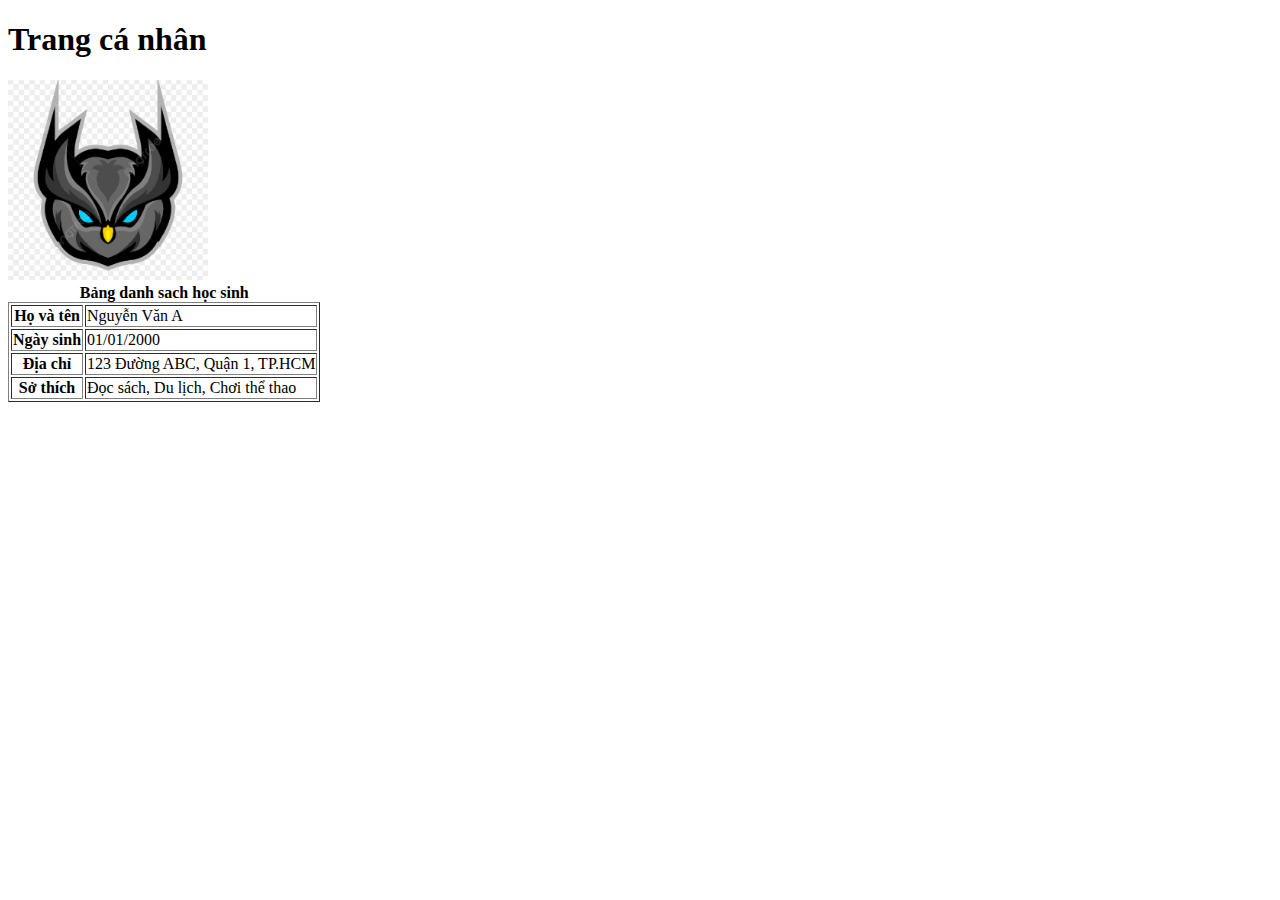
<file: index.html>
<!DOCTYPE html>
<html lang="vi">
<head>
  <meta charset="UTF-8">
  <title>Bài tập Ngày 4</title>

</head>
<body>
  <h1>Trang cá nhân</h1>
<img src="/ảnh/Screenshot 2025-04-21 170433.png"   alt="avatar" width="200" height="200">
  <table border="1">
    <caption><b>Bảng danh sach học sinh</b></caption>
    <tr>
      <th>Họ và tên</th>
      <td>Nguyễn Văn A</td>
    </tr>
    <tr>
      <th>Ngày sinh</th>
      <td>01/01/2000</td>
    </tr>
    <tr>
      <th>Địa chỉ</th>
      <td>123 Đường ABC, Quận 1, TP.HCM</td>
    </tr>
    <tr>
      <th>Sở thích</th>
      <td>Đọc sách, Du lịch, Chơi thể thao</td>
    </tr>
</body>
</html>
</file>
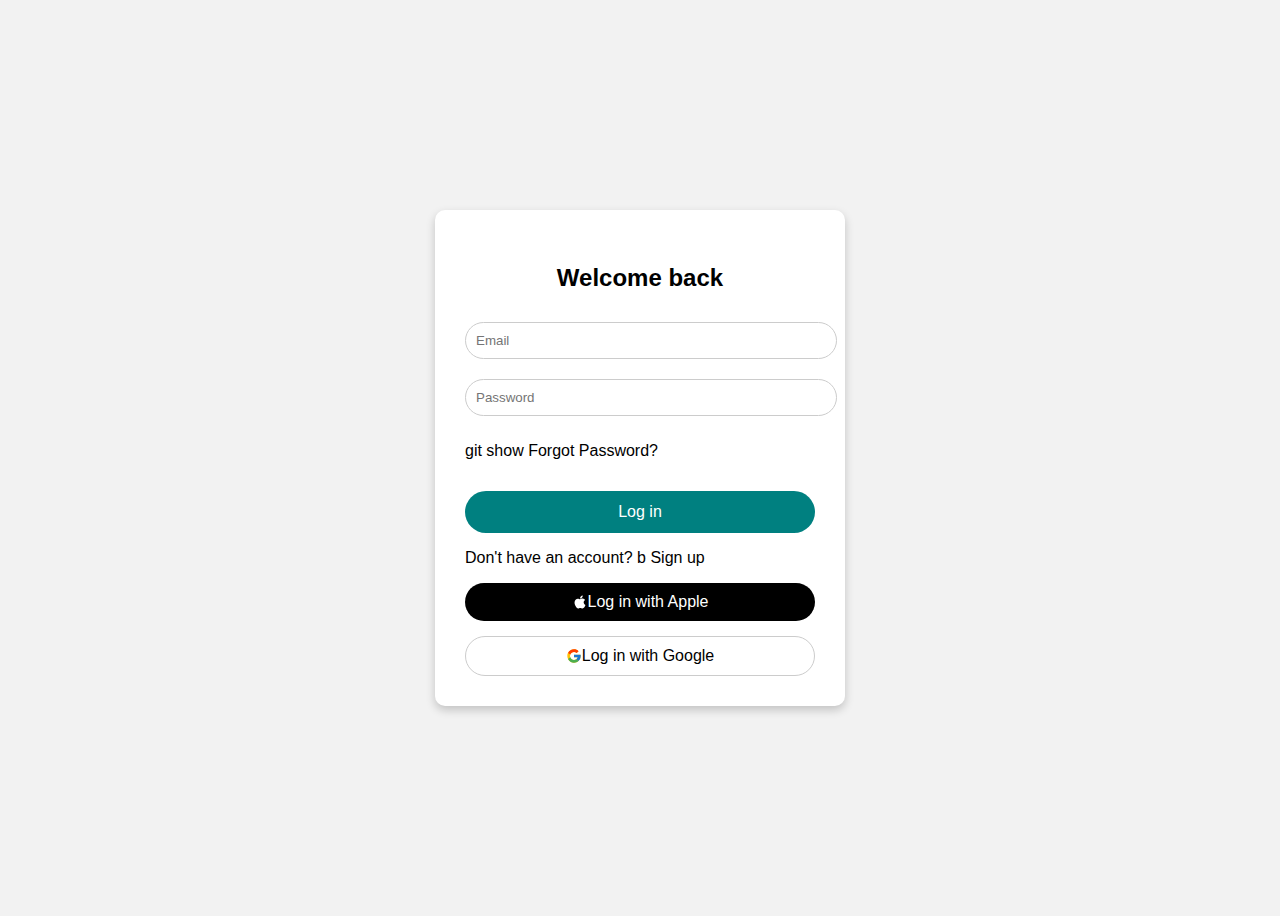
<file: dangnhap.html>
<!-- From Uiverse.io by akshat-patel28 --> 
 <!DOCTYPE html>
<html lang="en">
<head>
  <meta charset="UTF-8">
  <title>Login</title>
  <!-- Link đến file CSS -->
  <link rel="stylesheet" href="backgroud.css">
</head>
<body>
<div class="form-container">
      <p class="title">Welcome back</p>
      <form class="form" action="index.html" method="get">
        <input type="email" class="input" placeholder="Email">
        <input type="password" class="input" placeholder="Password">
        <p class="page-link">git show
          <span class="page-link-label">Forgot Password?</span>
        </p>
        <button class="form-btn">Log in</button>
      </form>
      <p class="sign-up-label">
        Don't have an account? b  <th><th></th><th><span class="sign-up-link">Sign up</span>
      </p>
      <div class="buttons-container">
        <div class="apple-login-button">
          <svg stroke="currentColor" fill="currentColor" stroke-width="0" class="apple-icon" viewBox="0 0 1024 1024" height="1em" width="1em" xmlns="http://www.w3.org/2000/svg">
            <path d="M747.4 535.7c-.4-68.2 30.5-119.6 92.9-157.5-34.9-50-87.7-77.5-157.3-82.8-65.9-5.2-138 38.4-164.4 38.4-27.9 0-91.7-36.6-141.9-36.6C273.1 298.8 163 379.8 163 544.6c0 48.7 8.9 99 26.7 150.8 23.8 68.2 109.6 235.3 199.1 232.6 46.8-1.1 79.9-33.2 140.8-33.2 59.1 0 89.7 33.2 141.9 33.2 90.3-1.3 167.9-153.2 190.5-221.6-121.1-57.1-114.6-167.2-114.6-170.7zm-105.1-305c50.7-60.2 46.1-115 44.6-134.7-44.8 2.6-96.6 30.5-126.1 64.8-32.5 36.8-51.6 82.3-47.5 133.6 48.4 3.7 92.6-21.2 129-63.7z"></path>
          </svg>
          <span>Log in with Apple</span>
        </div>
        <div class="google-login-button">
          <svg stroke="currentColor" fill="currentColor" stroke-width="0" version="1.1" x="0px" y="0px" class="google-icon" viewBox="0 0 48 48" height="1em" width="1em" xmlns="http://www.w3.org/2000/svg">
            <path fill="#FFC107" d="M43.611,20.083H42V20H24v8h11.303c-1.649,4.657-6.08,8-11.303,8c-6.627,0-12-5.373-12-12
	c0-6.627,5.373-12,12-12c3.059,0,5.842,1.154,7.961,3.039l5.657-5.657C34.046,6.053,29.268,4,24,4C12.955,4,4,12.955,4,24
	c0,11.045,8.955,20,20,20c11.045,0,20-8.955,20-20C44,22.659,43.862,21.35,43.611,20.083z"></path>
            <path fill="#FF3D00" d="M6.306,14.691l6.571,4.819C14.655,15.108,18.961,12,24,12c3.059,0,5.842,1.154,7.961,3.039l5.657-5.657
	C34.046,6.053,29.268,4,24,4C16.318,4,9.656,8.337,6.306,14.691z"></path>
            <path fill="#4CAF50" d="M24,44c5.166,0,9.86-1.977,13.409-5.192l-6.19-5.238C29.211,35.091,26.715,36,24,36
	c-5.202,0-9.619-3.317-11.283-7.946l-6.522,5.025C9.505,39.556,16.227,44,24,44z"></path>
            <path fill="#1976D2" d="M43.611,20.083H42V20H24v8h11.303c-0.792,2.237-2.231,4.166-4.087,5.571
	c0.001-0.001,0.002-0.001,0.003-0.002l6.19,5.238C36.971,39.205,44,34,44,24C44,22.659,43.862,21.35,43.611,20.083z"></path>
          </svg>
          <span>Log in with Google</span>
          
        </div>
      </div>
    </div>
</file>
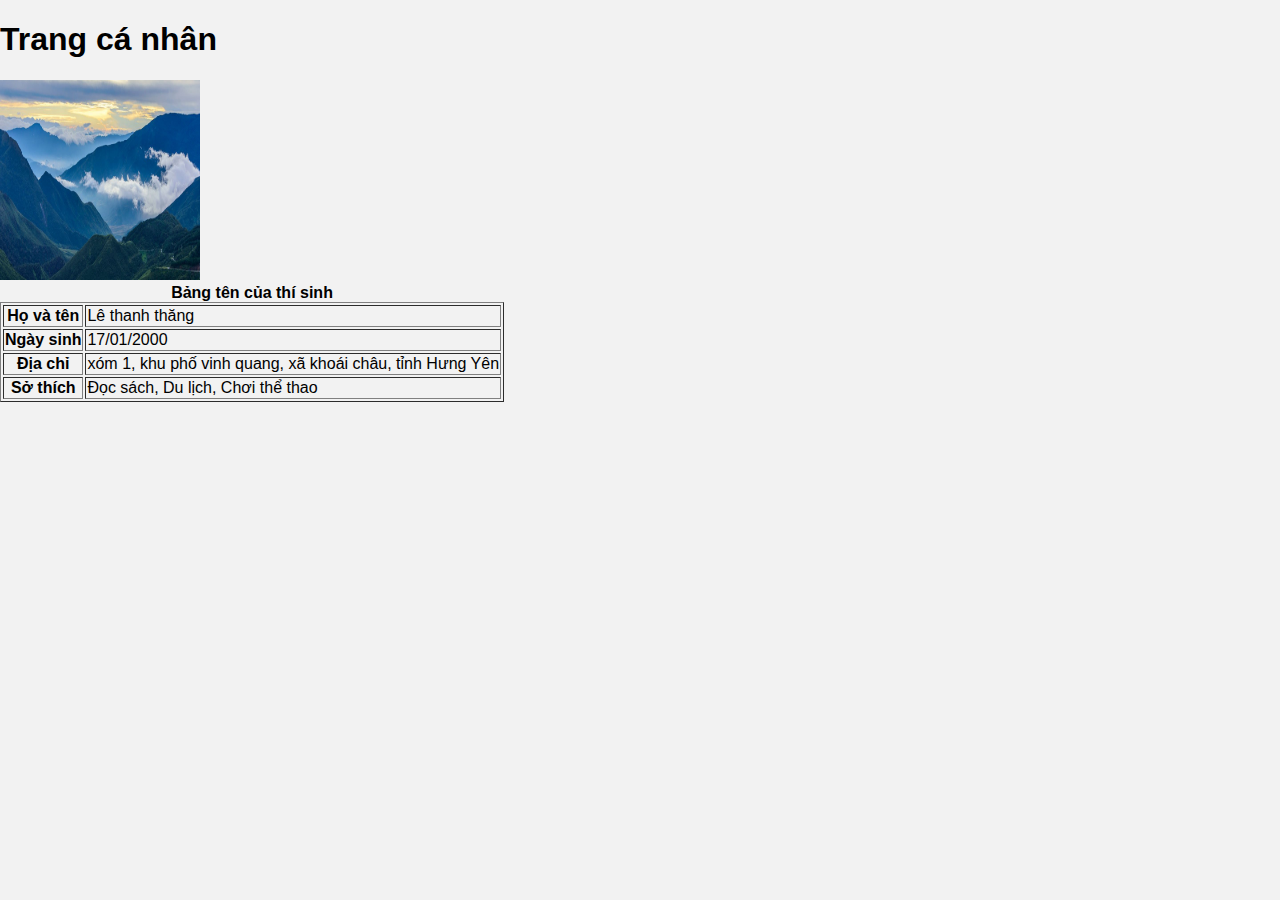
<file: trangchu.html>
<!DOCTYPE html>
<html lang="vi">
<head>
    <meta charset="UTF-8">
    <title>giới thiệu bản thân </title>
    <link rel="stylesheet" href="trangchu.css">
</head>     
<body>
    <h1>Trang cá nhân</h1>  
<img src="/ảnh/tong-hop-17-the-loai-nhiep-anh-ban-can-biet_photozone-com-vn.jpg"   alt="avatar" width="200" height="200">
    <table border="1">
        <caption><b>Bảng tên của thí sinh</b></caption>
        <tr>
            <th>Họ và tên</th>
            <td>Lê thanh thăng</td>
        </tr>
        <tr>
            <th>Ngày sinh</th>
            <td>17/01/2000</td>
        </tr>
        <tr>
            <th>Địa chỉ</th>
            <td>xóm 1, khu phố vinh quang, xã khoái châu, tỉnh Hưng Yên </td>
        </tr>
        <tr>
            <th>Sở thích</th>
            <td>Đọc sách, Du lịch, Chơi thể thao</td>
        </tr>
    </table>
</file>
<file: backgroud.css>
body {
  font-family: Arial, sans-serif;
  background-color: #f2f2f2;
  display: flex;
  justify-content: center;
  align-items: center;
  height: 100vh;
}

.form-container {
  background: white;
  padding: 30px;
  border-radius: 10px;
  box-shadow: 0px 4px 10px rgba(0,0,0,0.2);
  width: 350px;
}

.title {
  font-size: 24px;
  font-weight: bold;
  margin-bottom: 20px;
  text-align: center;
}

.input {
  width: 100%;
  padding: 10px;
  margin: 10px 0;
  border: 1px solid #ccc;
  border-radius: 20px;
}

.form-btn {
  width: 100%;
  padding: 12px;
  background-color: teal;
  color: white;
  border: none;
  border-radius: 25px;
  font-size: 16px;
  cursor: pointer;
  margin-top: 15px;
}

.form-btn:hover {
  background-color: #006666;
}

.apple-login-button, .google-login-button {
  display: flex;
  align-items: center;
  justify-content: center;
  margin-top: 15px;
  padding: 10px;
  border-radius: 25px;
  cursor: pointer;
}

.apple-login-button {
  background-color: black;
  color: white;
}

.google-login-button {
  border: 1px solid #ccc;
  background-color: white;
}
</file>
<file: trangchu.css>
body    
    {
        font-family: Arial, Helvetica, sans-serif;
        margin: 0;
        padding: 0;
        box-sizing: border-box;
        background-color: #f2f2f2;
    }
    .container
    {
        width: 400px;
        margin: 80px auto;
        padding: 30px;
        background-color: #f70404;
        box-shadow: 0 0 10px rgba(0,0,0,0.1);
        border-radius: 8px;
    }
    .container h2
    {
        text-align: center;
        margin-bottom: 20px;
        color: #fff;
    }
    .form
    {
        display: flex;
        flex-direction: column;
    }
    .input
    {
        padding: 10px;
        margin-bottom: 15px;
        border: 1px solid #ccc;
        border-radius: 4px;
        font-size: 16px;
    }
</file>
